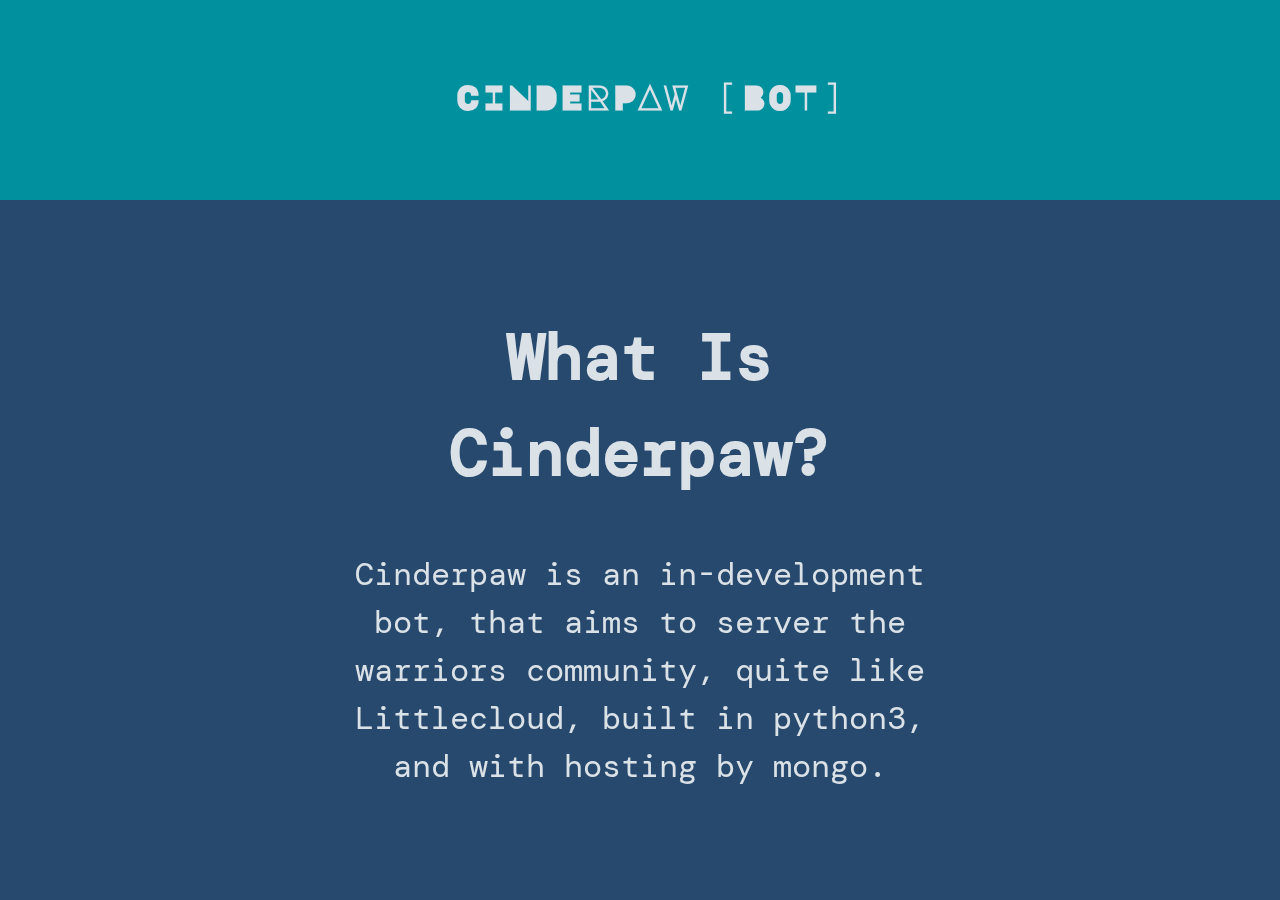
<file: docs/index.html>
<!DOCTYPE html>
<html>

<head>
    <meta charset="utf-8">
    <title>Cinderpaw Commands</title>
    <link href="https://fonts.googleapis.com/css2?family=DM+Mono:ital,wght@0,300;0,400;0,500;1,300;1,400;1,500&family=Libre+Barcode+39+Text&family=Major+Mono+Display&display=swap" rel="stylesheet">
</head>
<style>
    /* Parallax base styles
    --------------------------------------------- */
    
    .parallax {
        height: 500px;
        /* fallback for older browsers */
        height: 100vh;
        overflow-x: hidden;
        overflow-y: auto;
        -webkit-perspective: 300px;
        perspective: 300px;
        perspective-origin-x: 100%;
        /*Webkit*/
    }
    
    .parallax__group {
        position: relative;
        height: 500px;
        /* fallback for older browsers */
        height: 100vh;
        -webkit-transform-style: preserve-3d;
        transform-style: preserve-3d;
    }
    
    .parallax__layer {
        position: absolute;
        top: 0;
        left: 0;
        right: 0;
        bottom: 0;
        transform-origin-x: 100%;
        /*Webkit*/
    }
    
    .parallax__layer--fore {
        -webkit-transform: translateZ(90px) scale(.7);
        transform: translateZ(90px) scale(.7);
        z-index: 1;
    }
    
    .parallax__layer--base {
        -webkit-transform: translateZ(0);
        transform: translateZ(0);
        z-index: 4;
    }
    
    .parallax__layer--back {
        -webkit-transform: translateZ(-300px) scale(2);
        transform: translateZ(-300px) scale(2);
        z-index: 3;
    }
    
    .parallax__layer--deep {
        -webkit-transform: translateZ(-600px) scale(3);
        transform: translateZ(-600px) scale(3);
        z-index: 2;
    }
    /* Debugger styles - used to show the effect
    --------------------------------------------- */
    
    .debug {
        position: fixed;
        top: 0;
        left: .5em;
        z-index: 999;
        background: rgba(0, 0, 0, .85);
        color: #fff;
        padding: .5em;
        border-radius: 0 0 5px 5px;
    }
    
    .debug-on .parallax__group {
        -webkit-transform: translate3d(800px, 0, -800px) rotateY(30deg);
        transform: translate3d(700px, 0, -800px) rotateY(30deg);
    }
    
    .debug-on .parallax__layer {
        box-shadow: 0 0 0 2px #000;
        opacity: 0.9;
    }
    
    .parallax__group {
        -webkit-transition: -webkit-transform 0.5s;
        transition: transform 0.5s;
    }
    /* demo styles
    --------------------------------------------- */
    
    body,
    html {
        overflow: hidden;
        font-family: 'DM Mono', monospace;
        scroll-behavior: smooth;
    }
    
    body {
        font: 100% / 1.5 Arial;
    }
    
    * {
        margin: 0;
        padding: 0;
    }
    
    .parallax {
        font-size: 200%;
    }
    /* centre the content in the parallax layers */
    
    .title {
        text-align: center;
        position: absolute;
        left: 50%;
        top: 50%;
        -webkit-transform: translate(-50%, -50%);
        transform: translate(-50%, -50%);
    }
    /* style the groups
    --------------------------------------------- */
    
    #group1 {
        z-index: 5;
        height: 200px;
        font-size: 20px;
        font-family: 'Major Mono Display', monospace;
        /* slide over group 2 */
    }
    
    #group1 .parallax__layer--base {
        background: #00909e;
        color: #dae1e7;
    }
    
    #group2 {
        z-index: 3;
        /* slide under groups 1 and 3 */
    }
    
    #group2 .parallax__layer--back {
        background: #27496d;
        color: #dae1e7;
        font-family: 'DM Mono', monospace;
    }
    
    #group3 {
        z-index: 4;
        color: #ececec;
        font-family: 'DM Mono', monospace;
        /* slide over group 2 and 4 */
    }
    
    #group3 .parallax__layer--base {
        background: #00909e;
        color: #ececec;
        font-family: 'DM Mono', monospace;
    }
    
    #group4 {
        z-index: 2;
        /* slide under group 3 and 5 */
    }
    
    #group4 .parallax__layer--deep {
        background: #222831;
        color: #ececec;
        font-family: 'DM Mono', monospace;
    }
    
    #group5 {
        z-index: 3;
        color: #142850;
        font-family: 'DM Mono', monospace;
        /* slide over group 4 and 6 */
    }
    
    #group5 .parallax__layer--base {
        background: #dae1e7;
        color: #30475e;
        font-family: 'DM Mono', monospace;
    }
    
    #group6 {
        z-index: 2;
        height: 200px;
        background-color: #142850;
        color: #ececec;
        font-family: 'Libre Barcode 39 Text', cursive;
        /* slide under group 5 and 7 */
    }
    
    #group6 .parallax__layer--back {
        color: #142850;
        font-family: 'Libre Barcode 39 Text', cursive;
    }
    
    #group7 {
        z-index: 3;
        /* slide over group 7 */
    }
    
    #group7 .parallax__layer--base {
        background: rgb(255, 241, 100);
    }
    /* misc
    --------------------------------------------- */
    
    #navbar {
        overflow: hidden;
        background-color: transparent;
        padding: 70px 10px;
        transition: 0.4s;
        position: fixed;
        width: 100%;
        top: 0;
        z-index: 99;
        text-align: center;
    }
    
    #navbar #logo {
        color: #ececec;
        font-size: 35px;
        font-weight: bold;
        transition: 0.4s;
        text-align: center;
        font-family: 'Major Mono Display', monospace;
    }
    
    #navbar #logo:hover {
        background-color: #ececec;
        color: #30475e;
    }
    
     ::-moz-selection,
     ::selection {
        background: #ececec;
        color: #30475e;
        /* Gecko Browsers */
    }
    
    a {
        text-decoration: none;
        color: #30475e;
    }
    
    a:hover {
        background-color: #30475e;
        color: #ececec;
        transition-duration: 0.4s;
    }
</style>

<body>
    <div id="navbar">
        <a id="logo" href="https://shad0w7.github.io/Cinderpaw-Bot/" style="text-decoration: none; color: #dae1e7">CINDERPAW [BOT]</a>
    </div>


    <div class="parallax">
        <div id="group1" class="parallax__group">
            <div class="parallax__layer parallax__layer--base">
                <div class="title"><br><br><br>

                </div>
            </div>
        </div>
        <div id="group2" class="parallax__group">
            <div class="parallax__layer parallax__layer--base">
                <div class="title"></div>
            </div>
            <div class="parallax__layer parallax__layer--back">
                <div class="title">
                    <h1>What Is Cinderpaw?<br></h1><br> Cinderpaw is an in-development bot, that aims to server the warriors community, quite like Littlecloud, built in python3, and with hosting by mongo.
                </div>
            </div>
        </div>
        <div id="group3" class="parallax__group">
            <div class="parallax__layer parallax__layer--fore">
                <div class="title">
                    <h1>Note:<br></h1> <br> Cinderpaw is still in development, and is self hosted, so will not be up for the majority of the time, and I highly recommend you DO NOT use it!!! It is in pre-alpha phase and moving fast, stay updated for more
                    info later on! <br> <a href="https://shad0w7.github.io/Cinderpaw-Bot/commands">Commands</a></div>
            </div>
            <div class="parallax__layer parallax__layer--base">
                <div class="title"></div>
            </div>
        </div>

        <div id="group5" class="parallax__group">
            <div class="parallax__layer parallax__layer--fore">
                <div class="title">
                    <p style="font-size: 50px;">
                        <br> <b>CREATED BY SHAD0W7#0320</b> <br>
                        <br><br>

                        <a href="https://discord.com/api/oauth2/authorize?client_id=710938688829259886&permissions=8&scope=bot" style="text-decoration: none;">Add Cinderpaw to your server!</a><br>
                        <br><br>

                        <a href="https://github.com/Shad0w7/Cinderpaw-Bot" style="text-decoration: none;">Cinderpaw Github</a><br>
                        <br><br>

                        <a href="https://shad0w7.github.io/_/" style="text-decoration: none;">Shad0w7's Website</a><br>
                    </p>

                </div>
            </div>
            <div class="parallax__layer parallax__layer--base">
                <div class="title"></div>
            </div>
        </div>
        <div id="group6" class="parallax__group">
            <div class="parallax__layer parallax__layer--back">
                <div class="title"></div>
            </div>
            <div class="parallax__layer parallax__layer--base">
                <div class="title">Designed by <span style="color: #30475e; background-color: #ececec;">SHAD0W7</span> in 2020</div>
            </div>
        </div>

    </div>




    <script src="https://ajax.googleapis.com/ajax/libs/jquery/2.1.4/jquery.min.js"></script>
    <script>
    </script>
</body>

</html>
</file>
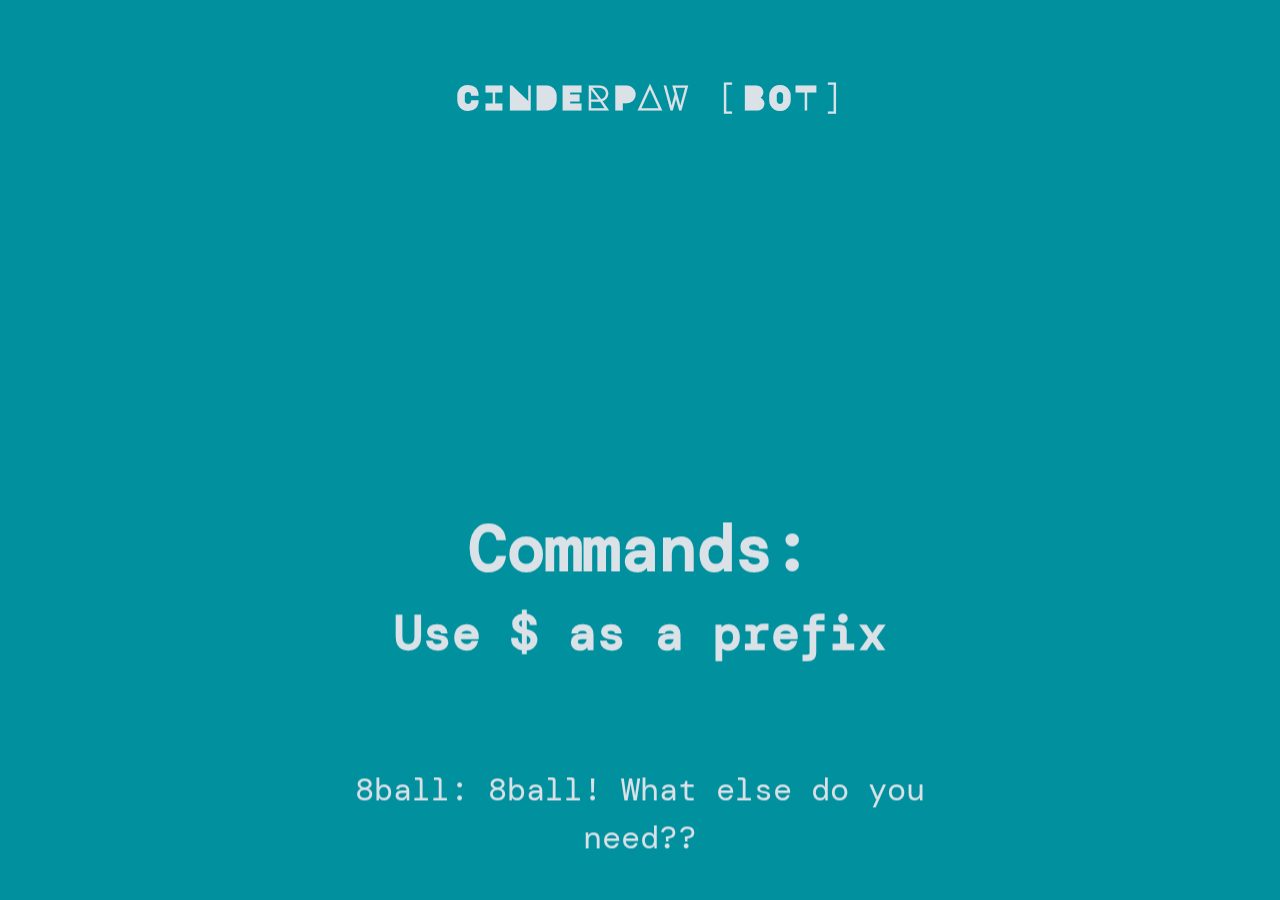
<file: docs/commands.html>
<!DOCTYPE html>
<html>

<head>
    <meta charset="utf-8">
    <title>Cinderpaw Bot</title>
    <link href="https://fonts.googleapis.com/css2?family=DM+Mono:ital,wght@0,300;0,400;0,500;1,300;1,400;1,500&family=Libre+Barcode+39+Text&family=Major+Mono+Display&display=swap" rel="stylesheet">
</head>
<style>
    /* Parallax base styles
    --------------------------------------------- */
    
    .parallax {
        height: 500px;
        /* fallback for older browsers */
        height: 100vh;
        overflow-x: hidden;
        overflow-y: auto;
        -webkit-perspective: 300px;
        perspective: 300px;
        perspective-origin-x: 100%;
        /*Webkit*/
    }
    
    .parallax__group {
        position: relative;
        height: 500px;
        /* fallback for older browsers */
        height: 100vh;
        -webkit-transform-style: preserve-3d;
        transform-style: preserve-3d;
    }
    
    .parallax__layer {
        position: absolute;
        top: 0;
        left: 0;
        right: 0;
        bottom: 0;
        transform-origin-x: 100%;
        /*Webkit*/
    }
    
    .parallax__layer--fore {
        -webkit-transform: translateZ(90px) scale(.7);
        transform: translateZ(90px) scale(.7);
        z-index: 1;
    }
    
    .parallax__layer--base {
        -webkit-transform: translateZ(0);
        transform: translateZ(0);
        z-index: 4;
    }
    
    .parallax__layer--back {
        -webkit-transform: translateZ(-300px) scale(2);
        transform: translateZ(-300px) scale(2);
        z-index: 3;
    }
    
    .parallax__layer--deep {
        -webkit-transform: translateZ(-600px) scale(3);
        transform: translateZ(-600px) scale(3);
        z-index: 2;
    }
    /* Debugger styles - used to show the effect
    --------------------------------------------- */
    
    .debug {
        position: fixed;
        top: 0;
        left: .5em;
        z-index: 999;
        background: rgba(0, 0, 0, .85);
        color: #fff;
        padding: .5em;
        border-radius: 0 0 5px 5px;
    }
    
    .debug-on .parallax__group {
        -webkit-transform: translate3d(800px, 0, -800px) rotateY(30deg);
        transform: translate3d(700px, 0, -800px) rotateY(30deg);
    }
    
    .debug-on .parallax__layer {
        box-shadow: 0 0 0 2px #000;
        opacity: 0.9;
    }
    
    .parallax__group {
        -webkit-transition: -webkit-transform 0.5s;
        transition: transform 0.5s;
    }
    /* demo styles
    --------------------------------------------- */
    
    body,
    html {
        overflow: hidden;
        font-family: 'DM Mono', monospace;
        scroll-behavior: smooth;
    }
    
    body {
        font: 100% / 1.5 Arial;
    }
    
    * {
        margin: 0;
        padding: 0;
    }
    
    .parallax {
        font-size: 200%;
    }
    /* centre the content in the parallax layers */
    
    .title {
        text-align: center;
        position: absolute;
        left: 50%;
        top: 50%;
        -webkit-transform: translate(-50%, -50%);
        transform: translate(-50%, -50%);
    }
    /* style the groups
    --------------------------------------------- */
    
    #group1 {
        z-index: 5;
        height: 200px;
        font-size: 20px;
        font-family: 'Major Mono Display', monospace;
        color: #dae1e7
        /* slide over group 2 */
    }
    
    #group1 .parallax__layer--base {
        background: #00909e;
        color: #dae1e7;
    }
    
    #group2 {
        z-index: 3;
        /* slide under groups 1 and 3 */
    }
    
    #group2 .parallax__layer--back {
        background: #27496d;
        color: #dae1e7;
        font-family: 'DM Mono', monospace;
    }
    
    #group3 {
        z-index: 4;
        color: #dae1e7;
        font-family: 'DM Mono', monospace;
        height: 2000px;
        /* slide over group 2 and 4 */
    }
    
    #group3 .parallax__layer--base {
        background: #00909e;
        color: #dae1e7;
        font-family: 'DM Mono', monospace;
    }
    
    #group4 {
        z-index: 2;
        /* slide under group 3 and 5 */
    }
    
    #group4 .parallax__layer--deep {
        background: #222831;
        color: #dae1e7;
        font-family: 'DM Mono', monospace;
    }
    
    #group5 {
        z-index: 3;
        color: #142850;
        font-family: 'DM Mono', monospace;
        /* slide over group 4 and 6 */
    }
    
    #group5 .parallax__layer--base {
        background: #dae1e7;
        color: #30475e;
        font-family: 'DM Mono', monospace;
    }
    
    #group6 {
        z-index: 2;
        height: 200px;
        background-color: #142850;
        color: #ececec;
        font-family: 'Libre Barcode 39 Text', cursive;
        /* slide under group 5 and 7 */
    }
    
    #group6 .parallax__layer--back {
        color: #142850;
        font-family: 'Libre Barcode 39 Text', cursive;
    }
    
    #group7 {
        z-index: 3;
        /* slide over group 7 */
    }
    
    #group7 .parallax__layer--base {
        background: rgb(255, 241, 100);
    }
    /* misc
    --------------------------------------------- */
    
    #navbar {
        overflow: hidden;
        background-color: transparent;
        padding: 70px 10px;
        transition: 0.4s;
        position: fixed;
        width: 100%;
        top: 0;
        z-index: 99;
        text-align: center;
    }
    
    #navbar #logo {
        color: #ececec;
        font-size: 35px;
        font-weight: bold;
        transition: 0.4s;
        text-align: center;
        font-family: 'Major Mono Display', monospace;
    }
    
    #navbar #logo:hover {
        background-color: #ececec;
        color: #30475e;
    }
    
     ::-moz-selection,
     ::selection {
        background: #ececec;
        color: #30475e;
        /* Gecko Browsers */
    }
    
    a {
        text-decoration: none;
        color: #30475e;
    }
    
    a:hover {
        background-color: #30475e;
        color: #ececec;
        transition-duration: 0.4s;
    }
</style>

<body>
    <div id="navbar">
        <a id="logo" href="https://shad0w7.github.io/Cinderpaw-Bot/" style="text-decoration: none; color: #dae1e7">CINDERPAW [BOT]</a>
    </div>


    <div class="parallax">
        <div id="group1" class="parallax__group">
            <div class="parallax__layer parallax__layer--base">
                <div class="title"><br><br><br>

                </div>
            </div>
        </div>
        <div id="group3" class="parallax__group">
            <div class="parallax__layer parallax__layer--fore">
                <div class="title">
                    <h1>Commands:<br></h1>
                    <h2>Use $ as a prefix<br></h2>
                    <br>
                    <br>8ball: 8ball! What else do you need??<br>
                    <br>clanname: Generate a Clan Name!<br>
                    <br>credits: Prints bot credits<br>
                    <br>dice: Rolls a Dice, and Returns Value!<br>
                    <br>help: Shows this message<br>
                    <br>kittyname: Generate a Kittypet Name!<br>
                    <br>myID: Returns User ID [Development Tool]<br>
                    <br>ping: Pong<br>
                    <br>pong: Ping<br>
                    <br>ship: Do a ship, with the two names together and a "*" between them<br>
                    <br>test: Prints test message [Development Tool]<br>
                    <br>version: Prints Version of Cinderpaw Bot Running! [Development Tools]<br>
                    <br>warriorname: Generate a Warrior Name!<br>
                    <br>xp Prints XP<br>


                </div>
            </div>
            <div class="parallax__layer parallax__layer--base">
                <div class="title"></div>
            </div>
        </div>

        <div id="group5" class="parallax__group">
            <div class="parallax__layer parallax__layer--fore">
                <div class="title">
                    <p style="font-size: 50px;">
                        <br> <b>CREATED BY SHAD0W7#0320</b> <br>
                        <br><br>

                        <a href="https://discord.com/api/oauth2/authorize?client_id=710938688829259886&permissions=8&scope=bot" style="text-decoration: none;">Add Cinderpaw to your server!</a><br>
                        <br><br>

                        <a href="https://github.com/Shad0w7/Cinderpaw-Bot" style="text-decoration: none;">Cinderpaw Github</a><br>
                        <br><br>

                        <a href="https://shad0w7.github.io/_/" style="text-decoration: none;">Shad0w7's Website</a><br>
                    </p>

                </div>
            </div>
            <div class="parallax__layer parallax__layer--base">
                <div class="title"></div>
            </div>
        </div>
        <div id="group6" class="parallax__group">
            <div class="parallax__layer parallax__layer--back">
                <div class="title"></div>
            </div>
            <div class="parallax__layer parallax__layer--base">
                <div class="title">Designed by <span style="color: #30475e; background-color: #ececec;">SHAD0W7</span> in 2020</div>
            </div>
        </div>

    </div>




    <script src="https://ajax.googleapis.com/ajax/libs/jquery/2.1.4/jquery.min.js"></script>
    <script>
    </script>
</body>

</html>
</file>
